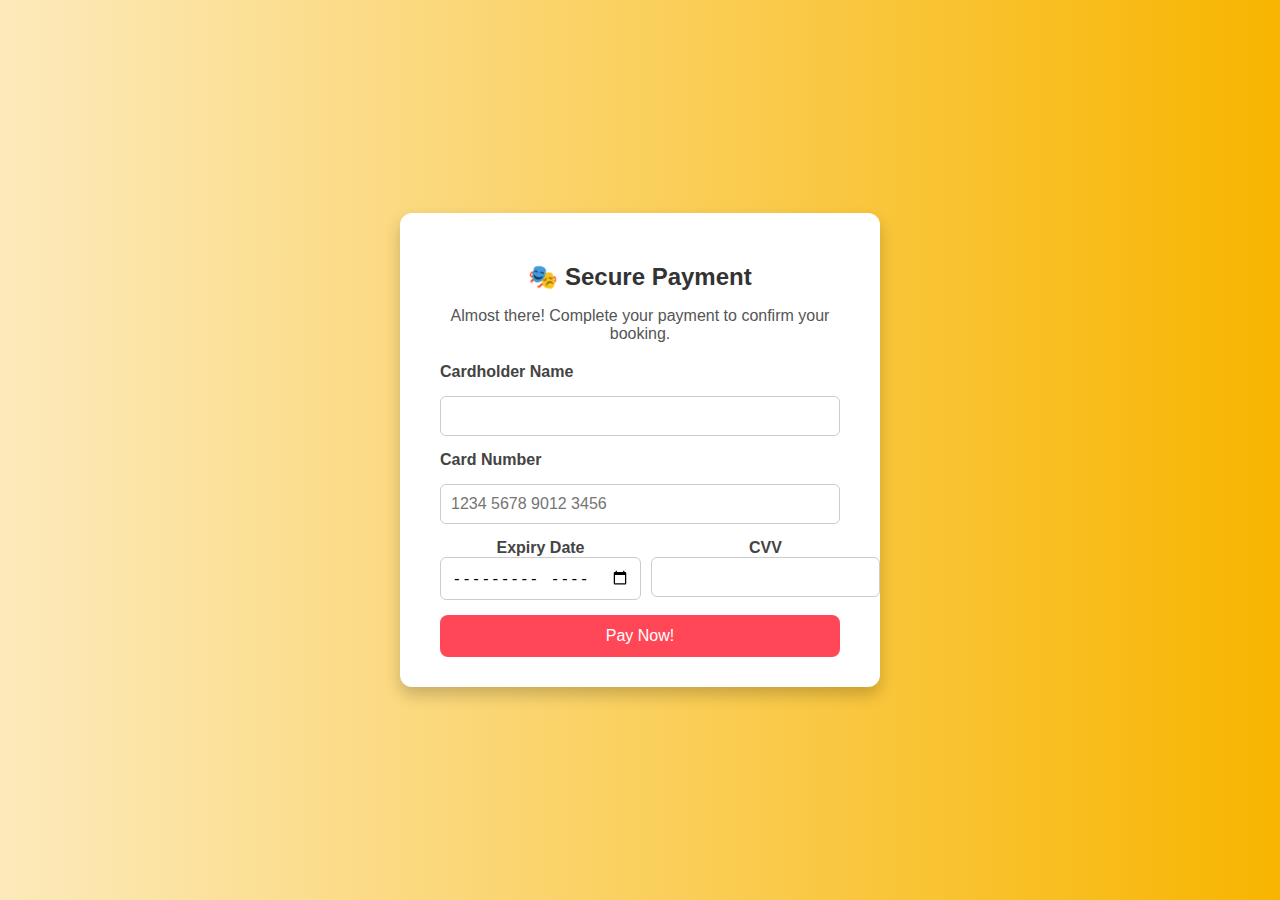
<file: payment.html>
<!DOCTYPE html>
<html lang="en">
<head>
  <meta charset="UTF-8">
  <meta name="viewport" content="width=device-width, initial-scale=1.0">
  <title>AnimeTickets - Payment</title>
  <style>
    body {
      margin: 0;
      padding: 0;
      font-family: 'Segoe UI', Tahoma, Geneva, Verdana, sans-serif;
      background: linear-gradient(to right, #fceabb, #f8b500);
      display: flex;
      justify-content: center;
      align-items: center;
      height: 100vh;
    }

    .payment-page {
      background-color: white;
      padding: 30px 40px;
      border-radius: 12px;
      box-shadow: 0 8px 16px rgba(0,0,0,0.2);
      max-width: 400px;
      width: 100%;
      text-align: center;
      animation: fadeIn 1s ease;
    }

    h2 {
      margin-bottom: 10px;
      color: #333;
    }

    p {
      margin-bottom: 20px;
      color: #555;
    }

    .payment-form {
      display: flex;
      flex-direction: column;
      gap: 15px;
    }

    label {
      text-align: left;
      font-weight: bold;
      color: #444;
    }

    input {
      padding: 10px;
      border: 1px solid #ccc;
      border-radius: 6px;
      font-size: 1rem;
    }

    .payment-flex {
      display: flex;
      gap: 10px;
    }

    .payment-flex div {
      flex: 1;
    }

    button {
      background-color: #ff4757;
      color: white;
      border: none;
      padding: 12px;
      font-size: 1rem;
      border-radius: 8px;
      cursor: pointer;
      transition: background-color 0.3s ease;
    }

    button:hover {
      background-color: #ff6b81;
    }

    @keyframes fadeIn {
      from { opacity: 0; transform: translateY(20px); }
      to { opacity: 1; transform: translateY(0); }
    }
  </style>
</head>
<body>
  <main class="payment-page">
    <h2>🎭 Secure Payment</h2>
    <p>Almost there! Complete your payment to confirm your booking.</p>

    <form class="payment-form" onsubmit="return finishPayment(event)">
      <label>Cardholder Name</label>
      <input type="text" required>

      <label>Card Number</label>
      <input type="text" maxlength="16" required pattern="\d{16}" placeholder="1234 5678 9012 3456">

      <div class="payment-flex">
        <div>
          <label>Expiry Date</label>
          <input type="month" required>
        </div>
        <div>
          <label>CVV</label>
          <input type="password" maxlength="3" required>
        </div>
      </div>

      <button onclick="document.getElementById('confirmation.html').click()">Pay Now!</button>


    </form>

    <script>
      function finishPayment(e) {
        e.preventDefault();
        alert("✅ Payment Successful!");
        window.location.href = "confirmation.html";
      }
    </script>
  </main>
</body>
</html>
</file>
